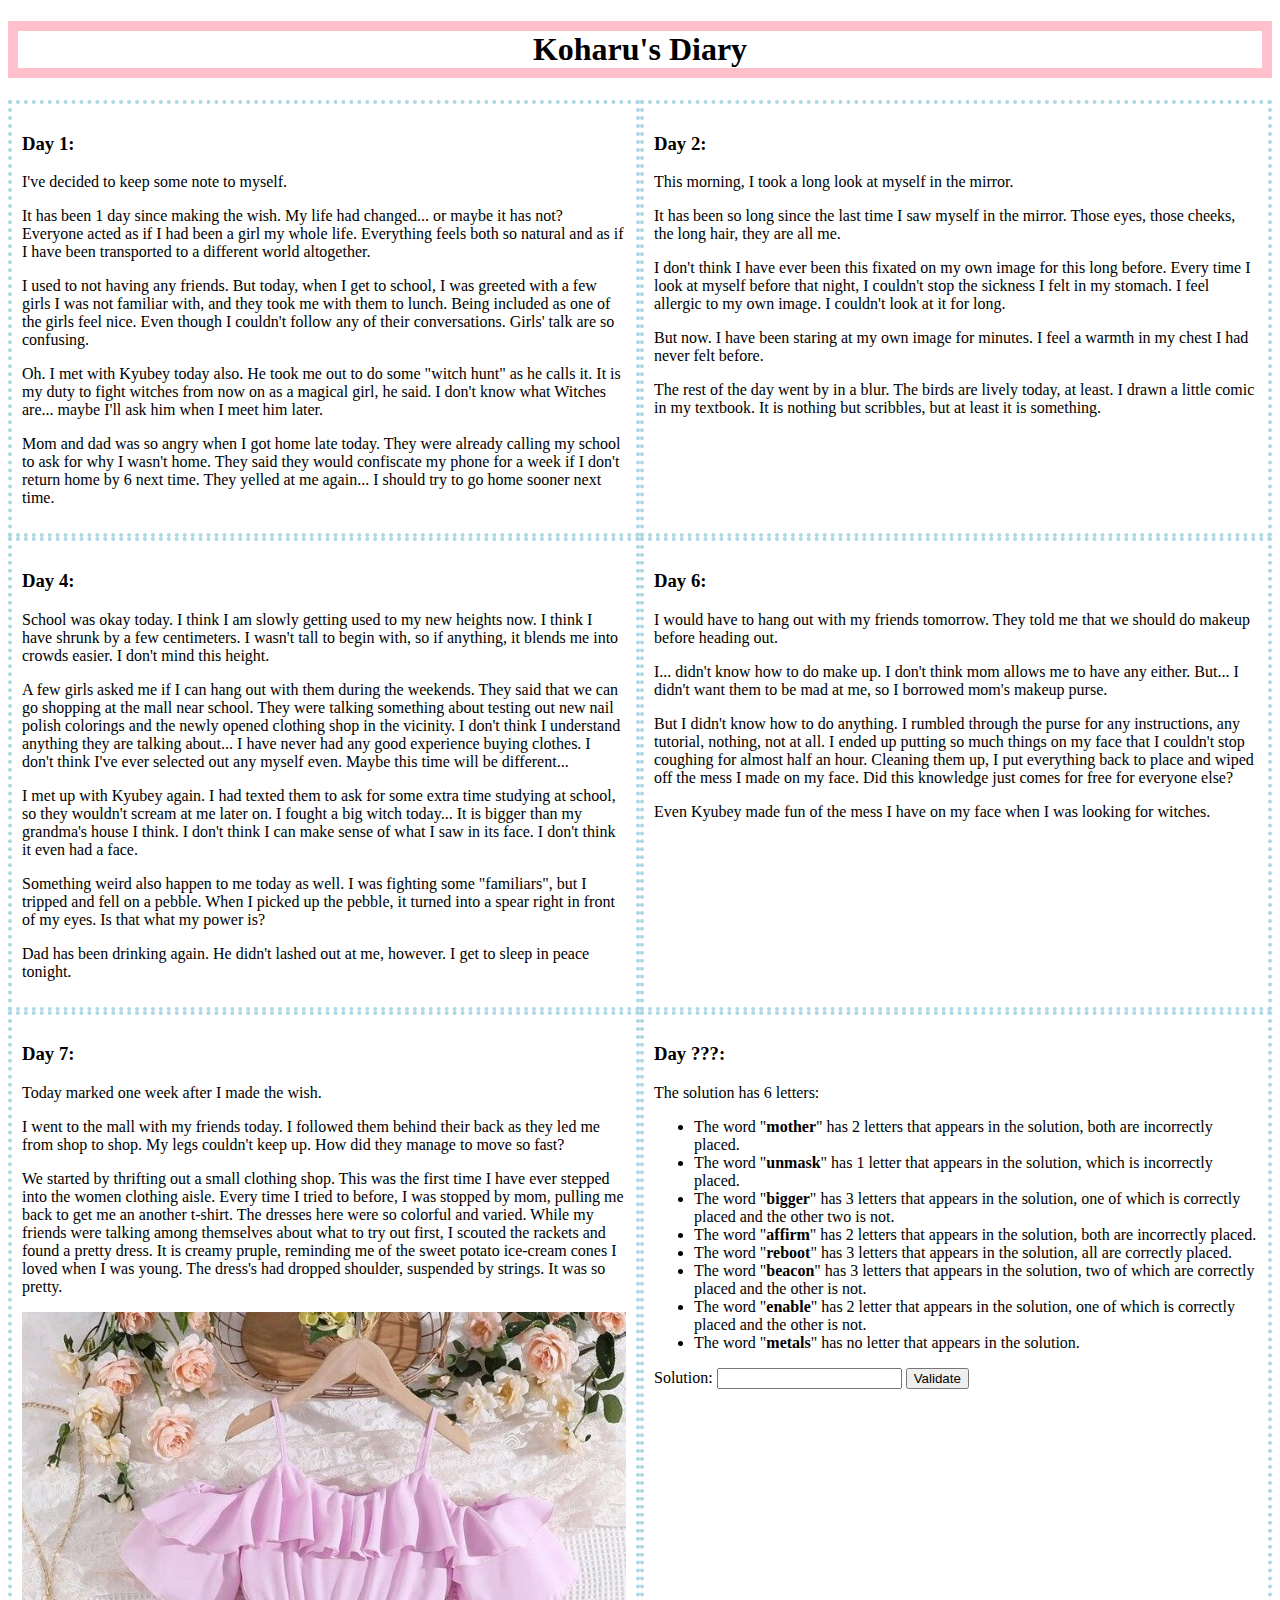
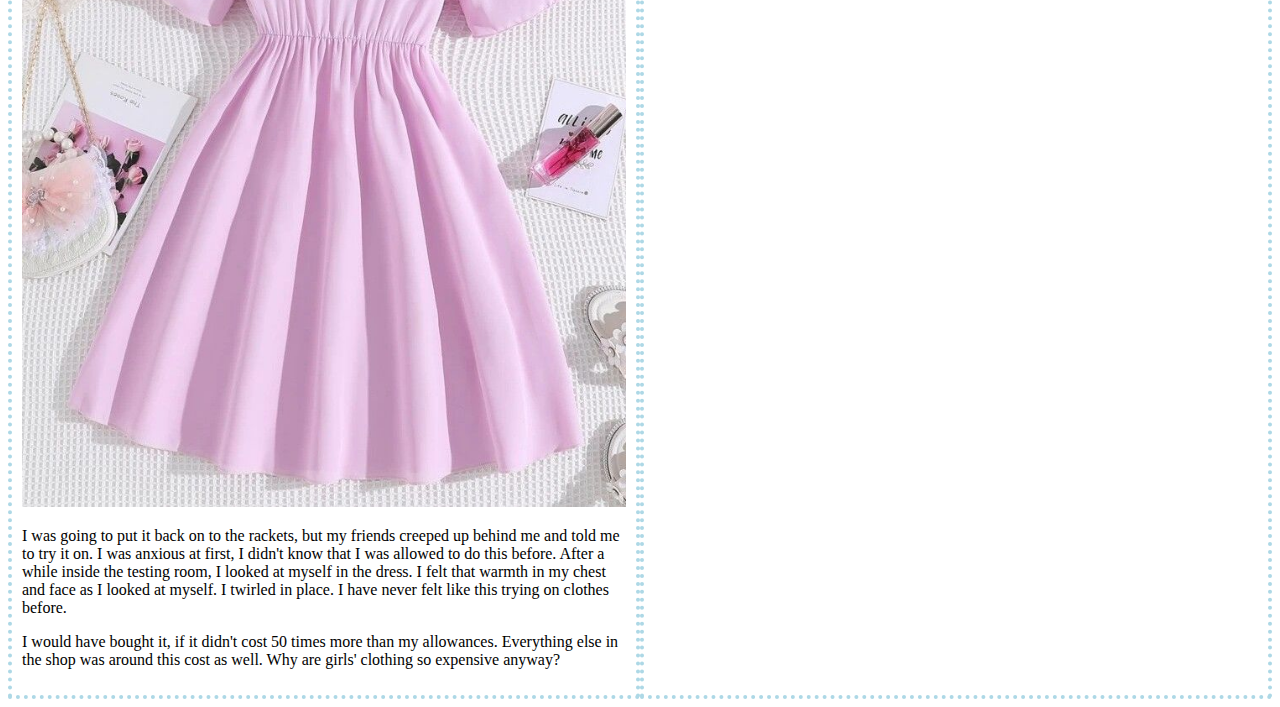
<file: index.html>
<!DOCTYPE html>
<html lang="en-us">
    <head>
        <meta charset="utf-8">
        <link rel="stylesheet" href="style.css">
        <script type="text/javascript" src="script/main.js"></script>
    </head>
    <head>
        <title>
            Koharu's Diary
        </title>
    </head>
    <header>
        <h1 class="title">
            Koharu's Diary
        </h1>
    </header>
    <body>
        <div class="container">
            <div class="diary" id="day-1">
                <h3>
                    Day 1:
                </h3>
                <p>
                    I've decided to keep some note to myself.
                </p>
                <p>
                    It has been 1 day since making the wish. My life had changed... or maybe it has not? Everyone acted as if I had been a girl my whole life. Everything feels both so natural and as if I have been transported to a different world altogether.
                </p>
                <p>
                    I used to not having any friends. But today, when I get to school, I was greeted with a few girls I was not familiar with, and they took me with them to lunch. Being included as one of the girls feel nice. Even though I couldn't follow any of their conversations. Girls' talk are so confusing.
                </p>
                <p>
                    Oh. I met with Kyubey today also. He took me out to do some "witch hunt" as he calls it. It is my duty to fight witches from now on as a magical girl, he said. I don't know what Witches are... maybe I'll ask him when I meet him later.
                </p>
                <p>
                    Mom and dad was so angry when I got home late today. They were already calling my school to ask for why I wasn't home. They said they would confiscate my phone for a week if I don't return home by 6 next time. They yelled at me again... I should try to go home sooner next time.
                </p>
            </div>
            <div class="diary" id="day-2">
                <h3>
                    Day 2:
                </h3>
                <p>
                    This morning, I took a long look at myself in the mirror.
                </p>
                <p>
                    It has been so long since the last time I saw myself in the mirror. Those eyes, those cheeks, the long hair, they are all me.
                </p>
                <p>
                    I don't think I have ever been this fixated on my own image for this long before. Every time I look at myself before that night, I couldn't stop the sickness I felt in my stomach. I feel allergic to my own image. I couldn't look at it for long.
                </p>
                <p>
                    But now. I have been staring at my own image for minutes. I feel a warmth in my chest I had never felt before.
                </p>
                <p>
                    The rest of the day went by in a blur. The birds are lively today, at least. I drawn a little comic in my textbook. It is nothing but scribbles, but at least it is something.
                </p>
            </div>
            <div class="diary" id="day-4">
                <h3>
                    Day 4:
                </h3>
                <p>
                    School was okay today. I think I am slowly getting used to my new heights now. I think I have shrunk by a few centimeters. I wasn't tall to begin with, so if anything, it blends me into crowds easier. I don't mind this height.
                </p>
                <p>
                    A few girls asked me if I can hang out with them during the weekends. They said that we can go shopping at the mall near school. They were talking something about testing out new nail polish colorings and the newly opened clothing shop in the vicinity. I don't think I understand anything they are talking about... I have never had any good experience buying clothes. I don't think I've ever selected out any myself even. Maybe this time will be different...
                </p>
                <p>
                    I met up with Kyubey again. I had texted them to ask for some extra time studying at school, so they wouldn't scream at me later on. I fought a big witch today... It is bigger than my grandma's house I think. I don't think I can make sense of what I saw in its face. I don't think it even had a face.
                </p>
                <p>
                    Something weird also happen to me today as well. I was fighting some "familiars", but I tripped and fell on a pebble. When I picked up the pebble, it turned into a spear right in front of my eyes. Is that what my power is?
                </p>
                <p>
                    Dad has been drinking again. He didn't lashed out at me, however. I get to sleep in peace tonight.
                </p>
            </div>
            <div class="diary" id="day-6">
                <h3>
                    Day 6:
                </h3>
                <p>
                    I would have to hang out with my friends tomorrow. They told me that we should do makeup before heading out.
                </p>
                <p>
                    I... didn't know how to do make up. I don't think mom allows me to have any either. But... I didn't want them to be mad at me, so I borrowed mom's makeup purse.
                </p>
                <p>
                    But I didn't know how to do anything. I rumbled through the purse for any instructions, any tutorial, nothing, not at all. I ended up putting so much things on my face that I couldn't stop coughing for almost half an hour. Cleaning them up, I put everything back to place and wiped off the mess I made on my face. Did this knowledge just comes for free for everyone else?
                </p>
                <p>
                    Even Kyubey made fun of the mess I have on my face when I was looking for witches.
                </p>
            </div>
            <div class="diary" id="day-7">
                <h3>
                    Day 7:
                </h3>
                <p>
                    Today marked one week after I made the wish.
                </p>
                <p>
                    I went to the mall with my friends today. I followed them behind their back as they led me from shop to shop. My legs couldn't keep up. How did they manage to move so fast?
                </p>
                <p>
                    We started by thrifting out a small clothing shop. This was the first time I have ever stepped into the women clothing aisle. Every time I tried to before, I was stopped by mom, pulling me back to get me an another t-shirt. The dresses here were so colorful and varied. While my friends were talking among themselves about what to try out first, I scouted the rackets and found a pretty dress. It is creamy pruple, reminding me of the sweet potato ice-cream cones I loved when I was young. The dress's had dropped shoulder, suspended by strings. It was so pretty. 
                </p>
                <img src="asset/dress.png" alt="The dress in question">
                <p>
                    I was going to put it back on to the rackets, but my friends creeped up behind me and told me to try it on. I was anxious at first, I didn't know that I was allowed to do this before. After a while inside the testing room, I looked at myself in the dress. I felt that warmth in my chest and face as I looked at myself. I twirled in place. I have never felt like this trying on clothes before.
                </p>
                <p>
                    I would have bought it, if it didn't cost 50 times more than my allowances. Everything else in the shop was around this cost as well. Why are girls' clothing so expensive anyway?
                </p>
            </div>
            <div class="diary" id="day-xxx">
                <h3>
                    Day ???:
                </h3>
                <p>
                    The solution has 6 letters:
                </p>
                <ul>
                    <li>The word "<b>mother</b>" has 2 letters that appears in the solution, both are incorrectly placed.</li>
                    <li>The word "<b>unmask</b>" has 1 letter that appears in the solution, which is incorrectly placed.</li>
                    <li>The word "<b>bigger</b>" has 3 letters that appears in the solution, one of which is correctly placed and the other two is not.</li>
                    <li>The word "<b>affirm</b>" has 2 letters that appears in the solution, both are incorrectly placed.</li>
                    <li>The word "<b>reboot</b>" has 3 letters that appears in the solution, all are correctly placed.</li>
                    <li>The word "<b>beacon</b>" has 3 letters that appears in the solution, two of which are correctly placed and the other is not.</li>
                    <li>The word "<b>enable</b>" has 2 letter that appears in the solution, one of which is correctly placed and the other is not.</li>
                    <li>The word "<b>metals</b>" has no letter that appears in the solution.</li>
                </ul>
                <form>
                    <label for="passcode">Solution: </label>
                    <input type="text" id="passcode" name="passcode">
                    <input type="submit" id="passcode-validate" value="Validate" onclick="validation(this)">
                </form>
            </div>
        </div>
    </body>
</html>
</file>
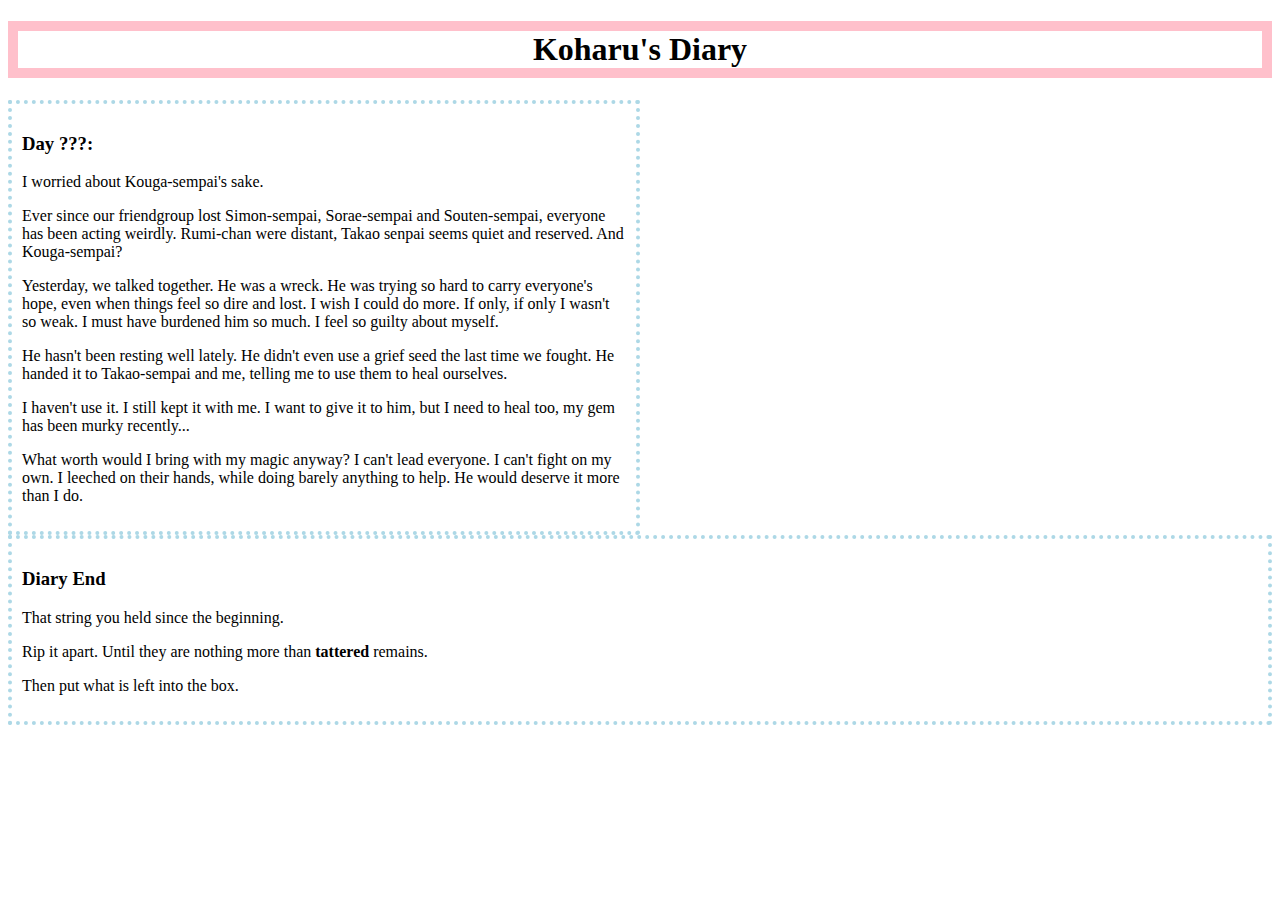
<file: f104dd78950e4df55393fd7d6a30f41e88f06d3b9253fa10.html>
<!DOCTYPE html>
<html lang="en-us">
<head>
        <meta charset="utf-8">
        <link rel="stylesheet" href="style.css">
        <script type="text/javascript" src="script/main.js"></script>
    </head>
    <head>
        <title>
            f104dd78950e4df55393fd7d6a30f41e88f06d3b9253fa10
        </title>
    </head>
    <header>
        <h1 class="title">
            Koharu's Diary
        </h1>
    </header>
    <body>
        <div class="container">
            <div class="diary" id="day-1">
                <h3>
                    Day ???:
                </h3>
                <p>
                    I worried about Kouga-sempai's sake.
                </p>
                <p>
                    Ever since our friendgroup lost Simon-sempai, Sorae-sempai and Souten-sempai, everyone has been acting weirdly. Rumi-chan were distant, Takao senpai seems quiet and reserved. And Kouga-sempai?
                </p>
                <p>
                    Yesterday, we talked together. He was a wreck. He was trying so hard to carry everyone's hope, even when things feel so dire and lost. I wish I could do more. If only, if only I wasn't so weak. I must have burdened him so much. I feel so guilty about myself.
                </p>
                <p>
                    He hasn't been resting well lately. He didn't even use a grief seed the last time we fought. He handed it to Takao-sempai and me, telling me to use them to heal ourselves.
                </p>
                <p>
                    I haven't use it. I still kept it with me. I want to give it to him, but I need to heal too, my gem has been murky recently...
                </p>
                <p>
                    What worth would I bring with my magic anyway? I can't lead everyone. I can't fight on my own. I leeched on their hands, while doing barely anything to help. He would deserve it more than I do.
                </p>
            </div>
        </div>
        <div class="diary" id="day-2">
                <h3>
                    Diary End
                </h3>
                <p>
                    That string you held since the beginning.
                </p>
                <p>
                    Rip it apart. Until they are nothing more than <b>tattered</b> remains.
                </p>
                <p>
                    Then put what is left into the box. 
                </p>
            </div>
        </div>
    </body>
</html>
</file>
<file: style.css>
.title {
    border: solid 10px pink;
    font-family: 'Lucida Sans';
    font: bold;
    text-align: center;
}

.container {
    display: grid;
    grid-template-columns: repeat(2, minmax(0, 1fr));
}

.diary {
    border: dotted 4px lightblue;
    padding: 10px;
    font-family: 'Lucida Sans';
}

.diary img {
    width: 100%;
    height: auto;
    object-fit: contain;
}

.diary:hover {
    border: solid 4px pink;
    padding: 10px;
    font-family: 'Lucida Sans';
    object-fit: contain;
}

.diary:hover img {
    width: 100%;
    height: auto;
    object-fit: contain;
}
</file>
